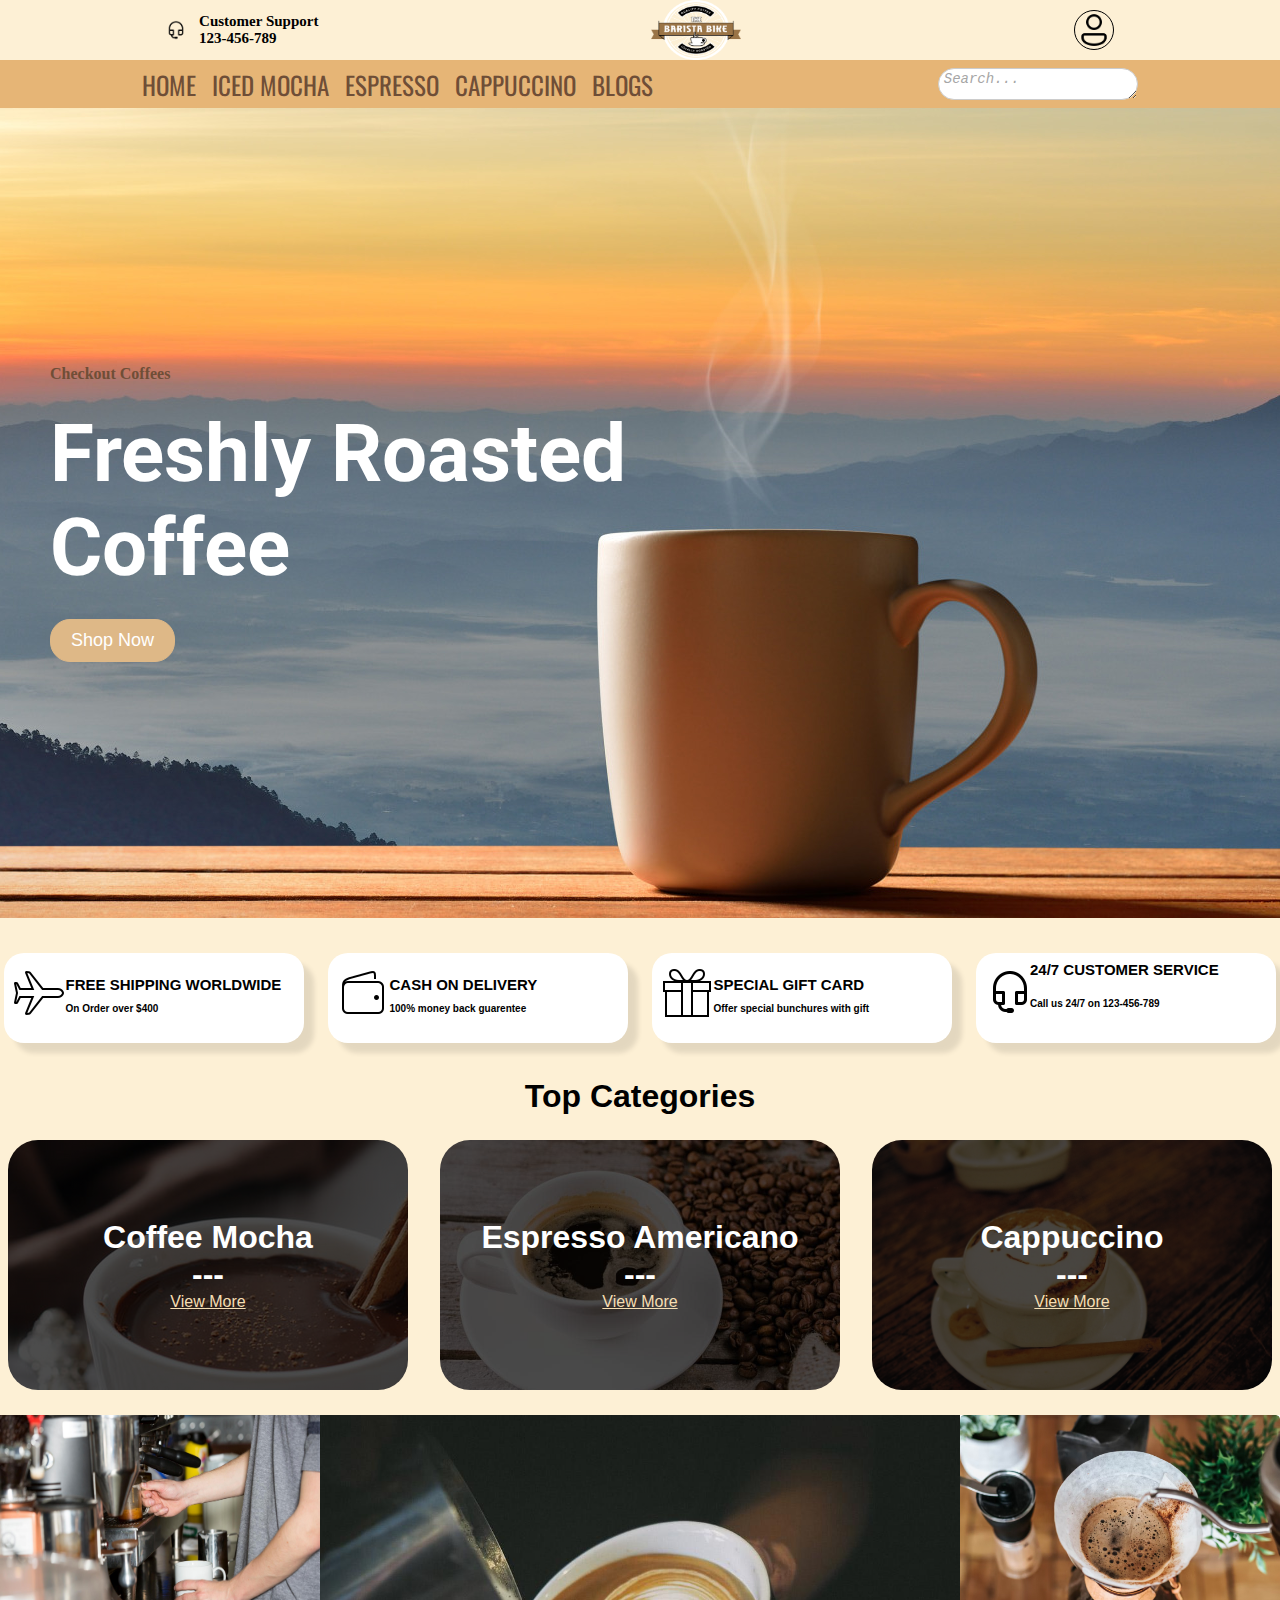
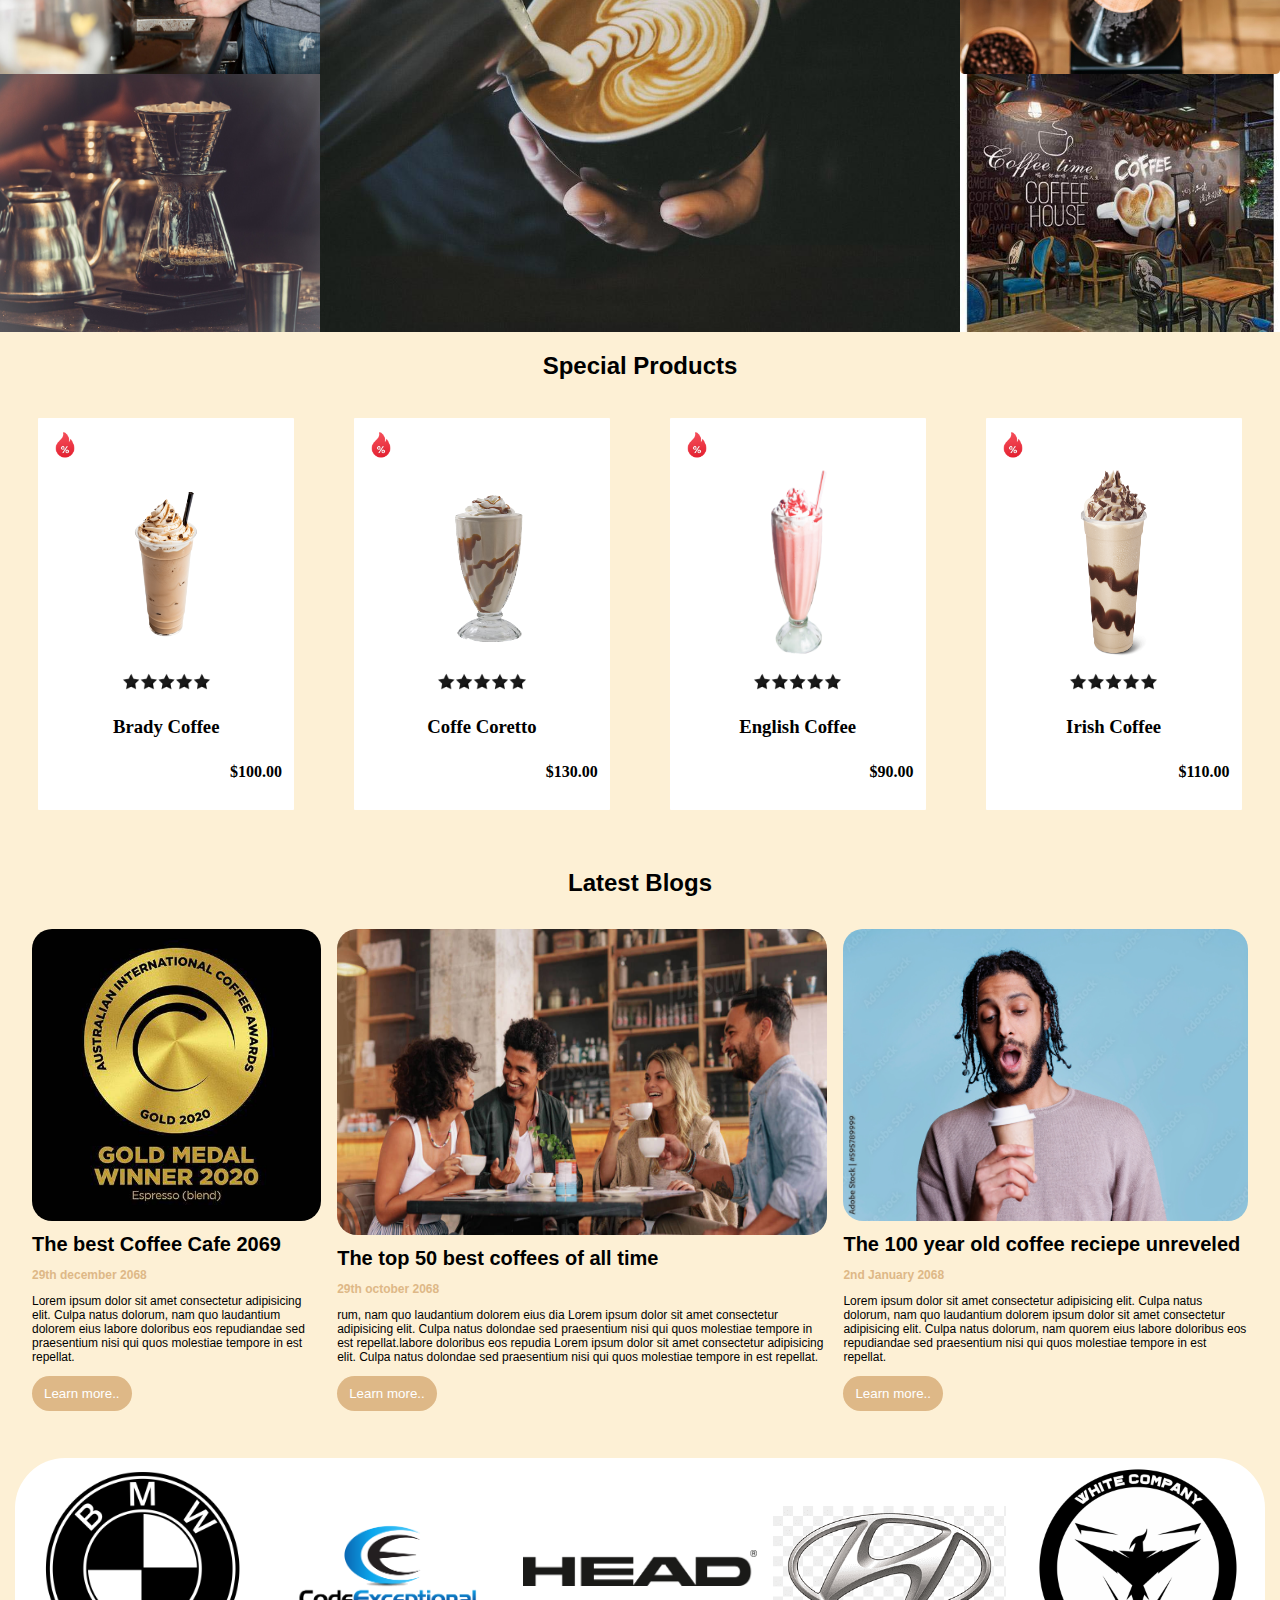
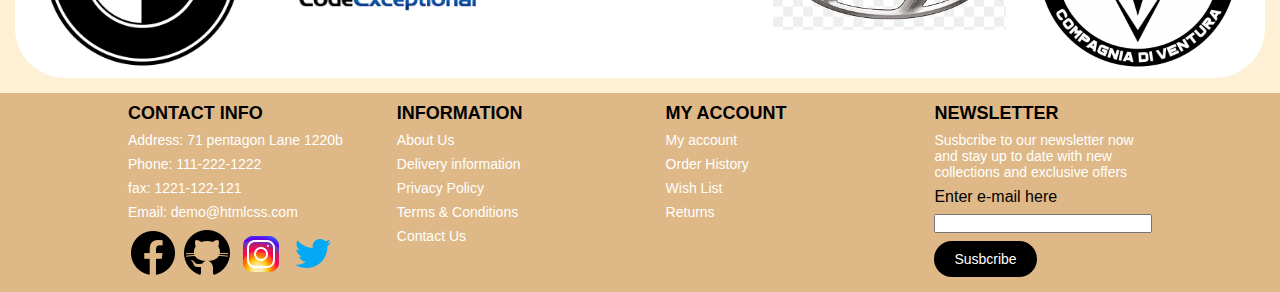
<file: index.html>
<!DOCTYPE html>
<html>
  <head>
    <title>Sperinto Cafe- Make you life easiest</title>
    <link rel="stylesheet" href="style.css" />
    <!-- <meta name="viewport" content="width=device-width, initial-scale=1.0">    -->
    <link rel="preconnect" href="https://fonts.googleapis.com" />
    <link rel="preconnect" href="https://fonts.gstatic.com" crossorigin />
    <link
      href="https://fonts.googleapis.com/css2?family=Oswald:wght@200..700&display=swap"
      rel="stylesheet"
    />
    <link rel="preconnect" href="https://fonts.googleapis.com" />
    <link rel="preconnect" href="https://fonts.gstatic.com" crossorigin />
    <link
      href="https://fonts.googleapis.com/css2?family=Roboto:ital,wght@0,100;0,300;0,400;0,500;0,700;0,900;1,100;1,300;1,400;1,500;1,700;1,900&display=swap"
      rel="stylesheet"
    />
  </head>

  <body>
    <header>
      <div class="first-header">
        <div class="customer-support">
          <a class="customer-support-logo">
            <img src="customer-support-logo.png"
          /></a>
          <h1>
            Customer Support
            <br />
            123-456-789
          </h1>
        </div>
        <a class="main-logo"><img src="main-logo.png" /></a>
        <a class="side-logo"><img src="side-logo.png" /> </a>
      </div>

      <div class="second-header">
        <nav class="navbar">
          <a href=""> HOME</a>
          <a href=""> ICED MOCHA</a>
          <a href=""> ESPRESSO</a>
          <a href=""> CAPPUCCINO</a>
          <a href=""> BLOGS</a>
        </nav>

        <textarea class="search-bar" placeholder="Search..."></textarea>
      </div>
    </header>
    <main>
      <div class="gallery">
        <div class="main">
          <h4>Checkout Coffees</h4>
          <h1>
            Freshly Roasted <br />
            Coffee
          </h1>
          <button>Shop Now</button>
        </div>
      </div>

      <div class="services">
        <div class="free-shipping">
          <a href=""> <img src="free-shipping-icon.png" /> </a>
          <h3>FREE SHIPPING WORLDWIDE</h3>
          <h4>On Order over $400</h4>
        </div>

        <div class="cash-on-delivery">
          <a href=""><img src="cash-on-delivery-icon.png" /></a>
          <h3>CASH ON DELIVERY</h3>
          <h4>100% money back guarentee</h4>
        </div>

        <div class="special-gift-card">
          <a href=""><img src="special-gift-icon.png" alt="" /></a>
          <h3>SPECIAL GIFT CARD</h3>
          <h4>Offer special bunchures with gift</h4>
        </div>

        <div class="customer-service">
          <a href=""><img src="customer-support-logo.png" alt="" /></a>
          <h3>24/7 CUSTOMER SERVICE</h3>
          <h4>Call us 24/7 on 123-456-789</h4>
        </div>
      </div>

      <h1 class="heading">Top Categories</h1>
      <div class="top-categories">
        <div class="coffee-mocha">
          <!-- <img src="coffee-mocha.png" alt=""> -->
          <h1>Coffee Mocha</h1>
          <h1>---</h1>
          <a href="" class="view-more">View More</a>
        </div>

        <div class="espresso-americano">
          <!-- <img src="espresso-americano.jpg" alt=""> -->
          <h1>Espresso Americano</h1>
          <h1>---</h1>
          <a href="" class="view-more">View More</a>
        </div>

        <div class="cappuccino">
          <!-- <img src="cappuccino.jpeg" alt=""> -->
          <h1>Cappuccino</h1>
          <h1>---</h1>
          <a href="" class="view-more">View More</a>
        </div>
      </div>

      <div class="gallery2">
        <a href="" class="A"><img src="coffee-making-1.jpeg" /></a>
        <a href="" class="b"><img src="Coffee-Making-2.jpg" /></a>
        <a href="" class="c"><img src="coffee-making-3.jpg" /></a>
        <a href="" class="d"><img src="coffee_brewing_4.jpg" /></a>
        <a href="" class="e"><img src="coffee-making-5.jpeg" /></a>
      </div>

      <h2 class="special-products-heading">Special Products</h2>

      <div class="special-products">
        <div class="brandy-coffee">
          <a class="hot-image"><img src="hot.png" /></a>
          <a class="coffee-img"> <img src="brandy-coffee.png" /></a>
          <a class="rating-img"> <img src="rating.png" /></a>
          <h3>Brady Coffee</h3>
          <h4>$100.00</h4>
        </div>

        <div class="coffee-coretto">
          <a class="hot-image"><img src="hot.png" /></a>
          <a class="coffee-img"> <img src="coffee-coretto.png" /></a>
          <a class="rating-img"> <img src="rating.png" /></a>
          <h3>Coffe Coretto</h3>
          <h4>$130.00</h4>
        </div>
        <div class="english-coffee">
          <a class="hot-image"><img src="hot.png" /></a>
          <a class="coffee-img"> <img src="English-coffee.png" /></a>
          <a class="rating-img"> <img src="rating.png" /></a>
          <h3>English Coffee</h3>
          <h4>$90.00</h4>
        </div>
        <div class="irish-coffee">
          <a class="hot-image"><img src="hot.png" /></a>
          <a class="coffee-img"> <img src="Irish-coffee.png" /></a>
          <a class="rating-img"> <img src="rating.png" /></a>
          <h3>Irish Coffee</h3>
          <h4>$110.00</h4>
        </div>
      </div>

      <h2 class="latest-blog-heading">Latest Blogs</h2>

      <div class="latest-blogs">
        <div class="best-coffee">
          <a class="best-coffee-img" href="">
            <img src="best-coffee-img.jpeg" />
          </a>
          <h1>The best Coffee Cafe 2069</h1>
          <h2>29th december 2068</h2>
          <p>
            Lorem ipsum dolor sit amet consectetur adipisicing elit. Culpa natus
            dolorum, nam quo laudantium dolorem eius labore doloribus eos
            repudiandae sed praesentium nisi qui quos molestiae tempore in est
            repellat.
          </p>
          <button class="learn-more-btn">Learn more..</button>
        </div>

        <div class="top-50-coffee">
          <a class="top-50-coffee-img" href="">
            <img src="top-best-coffee-img.jpeg" />
          </a>
          <h1>The top 50 best coffees of all time</h1>
          <h2>29th october 2068</h2>
          <p>
            rum, nam quo laudantium dolorem eius dia Lorem ipsum dolor sit amet
            consectetur adipisicing elit. Culpa natus dolondae sed praesentium
            nisi qui quos molestiae tempore in est repellat.labore doloribus eos
            repudia Lorem ipsum dolor sit amet consectetur adipisicing elit.
            Culpa natus dolondae sed praesentium nisi qui quos molestiae tempore
            in est repellat.
          </p>
          <button class="learn-more-btn">Learn more..</button>
        </div>

        <div class="the-100yearold-coffee">
          <a class="the-100yearold-coffee-img" href="">
            <img src="100-year-coffee-img.jpg" />
          </a>
          <h1>The 100 year old coffee reciepe unreveled</h1>
          <h2>2nd January 2068</h2>
          <p>
            Lorem ipsum dolor sit amet consectetur adipisicing elit. Culpa natus
            dolorum, nam quo laudantium dolorem ipsum dolor sit amet consectetur
            adipisicing elit. Culpa natus dolorum, nam quorem eius labore
            doloribus eos repudiandae sed praesentium nisi qui quos molestiae
            tempore in est repellat.
          </p>
          <button class="learn-more-btn">Learn more..</button>
        </div>
      </div>

      <div class="partners"></div>
      <div class="sponsers-container">
        <div class="sponsers">
          <a href=""> <img src="bmw.png" alt="" /></a>
          <a href=""> <img src="code-exceptiona.png" alt="" /></a>
          <a href=""> <img src="HEAD_logo.png" alt="" /></a>
          <a href=""> <img src="huandai.png" alt="" /></a>
          <a href=""> <img src="white-company.png" alt="" /></a>
        </div>
      </div>
    </main>

    <footer>
        <div class="first-footer">

            <div class="contact-info">
                <h2>CONTACT INFO</h2>
                <h3>Address: 71 pentagon Lane 1220b</h3>
                <a>Phone: 111-222-1222</a>
                <a>fax: 1221-122-121</a>
                <a>Email: demo@htmlcss.com</a>
                <div class="social-icons">
                    <a href=""><img src="icons8-facebook-50.png" alt="" /></a>
                    <a href=""><img src="icons8-github-50.png" alt="" /></a>
                    <a href=""><img src="icons8-instagram-48.png" alt="" /></a>
                    <a href=""><img src="icons8-twitter-48.png" alt="" /></a>
                </div>
            </div>
            
            <div class="information">
                <h2>INFORMATION</h2>
                <a href="">About Us</a>
                <a href="">Delivery information</a>
                <a href="">Privacy Policy</a>
                <a href="">Terms & Conditions</a>
                <a href="">Contact Us</a>
            </div>
            
            <div class="my-account">
                <h2>MY ACCOUNT</h2>
                <a href="">My account</a>
                <a href="">Order History</a>
                <a href="">Wish List</a>
                <a href="">Returns</a>
            </div>
            <div class="newsletter">
                <h2>NEWSLETTER</h2>
                <h3>
                    Susbcribe to our newsletter now and stay up to date with new
                    collections and exclusive offers
                </h3>
                
                <label>Enter e-mail here</label>
                <input type="text" name="" id="">
                <a href="" class="susbcribe-btn">Susbcribe</a>
            </div>
        </div>


        <div class="second-footer">
        </div>
        </footer>
    </body>
    </html>
</file>
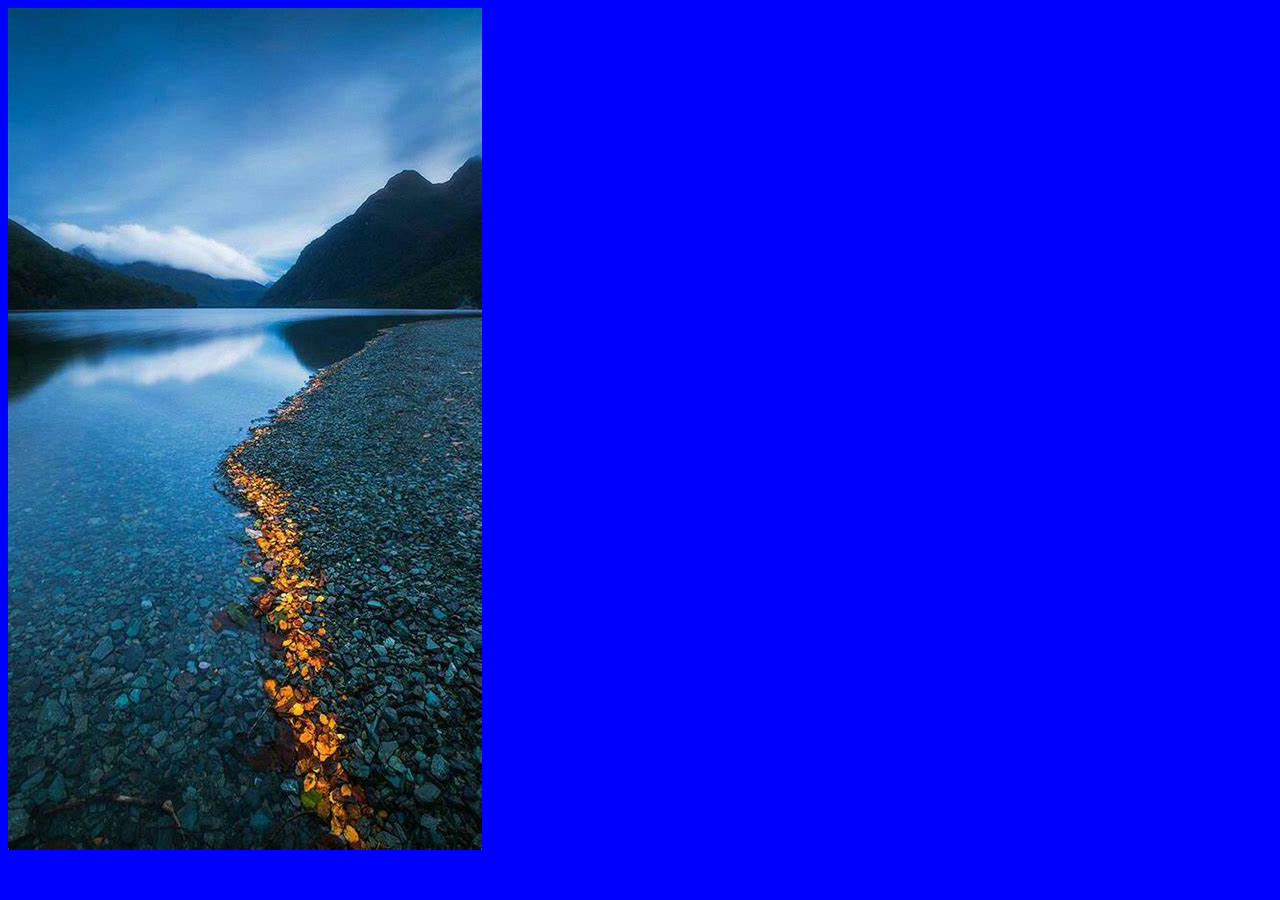
<file: demos/demo.html>
<!DOCTYPE html>
<html>
  <head>
    <title>Title</title>
    <link rel="stylesheet" href="demo.css">
</head>

  <body>
        <div class="demo"> 
            <a href=""><img src="OIP.jpeg" alt=""></a>
        </div>
  </body>
</html>
</file>
<file: style.css>
* {
  margin: 0;
  padding: 0;
  box-sizing: border-box;
}

body {
  height: 100vh;
  display: flex;
  flex-direction: column;
  margin: 0;
  padding: 0;
}

header {
  display: block;
}

/* Customer support container  */
.customer-support {
  display: flex;
  justify-content: center;
  align-items: center;
  column-gap: 0.8em;
}

.customer-support-logo {
  height: 20px;
}

.customer-support img {
  width: 100%;
  height: 100%;
  object-fit: cover;
}

.customer-support h1 {
  font-size: 15px;
}

/* First Header container */

.first-header {
  display: flex;
  background-color: #fdf0d5;
  flex-direction: row;
  justify-content: space-around;
  align-items: center;
}

.main-logo {
  display: inline-block;
  width: 90px;
  height: 60px;
}

.main-logo img {
  width: 100%;
  height: 100%;
  object-fit: fill;
  display: block;
}

.side-logo {
  width: 40px;
  height: 40px;
  border: 1px solid black;
  border-radius: 50%;
}

.side-logo img {
  width: 100%;
  height: 100%;
  object-fit: cover;
}

/* Second header  */
.second-header {
  display: flex;
  justify-content: space-around;
  align-items: center;
  background-color: rgb(230, 181, 118);
  height: 3em;
  margin: 0px;
  padding: 0px;
}

.navbar {
  display: flex;
  justify-content: center;
  align-items: center;
  column-gap: 1em;
  flex-direction: row;
}

.navbar a {
  color: #6f4e37;
  font-family: "Oswald", sans-serif;
  text-decoration: none;
  font-size: 25px;
}

.search-bar {
  display: flex;
  overflow: hidden;
  text-align: left;
  justify-content: center;
  line-height: 10px;
  width: 200px;
  border-radius: 20px;
  border: 1px solid #ccc;
  padding: 5px;
}

.search-bar::placeholder {
  color: grey;
  font-style: italic;
  font-size: 14px;
  opacity: 0.7;
}

/* Gallery  */
.gallery {
  display: flex;
  flex-direction: column;
  align-items: left;
  justify-content: center;
  margin: 0px;
  padding-left: 50px;
  height: 90vh;
  background-image: url("banner.jpg");
  background-position: right;
}

.main {
  display: flex;
  background-color: transparent;
  flex-direction: column;
  row-gap: 1.5em;
}

.main h4 {
  color: #6f4e37;
}

.main h1 {
  color: white;
  font-family: "Roboto", sans-serif;
  font-size: 80px;
}

.main button {
  width: fit-content;
  padding: 10px 20px;
  border: 1px solid burlywood;
  background-color: burlywood;
  color: white;
  font-size: 18px;
  border-radius: 20px;
  overflow: hidden;
}

/* Services */

.services {
  background-color: #fdf0d5;
  height: 160px;
  display: flex;
  column-gap: 1em;
  justify-content: space-around;
  align-items: center;
}

.free-shipping,
.cash-on-delivery,
.special-gift-card,
.customer-service {
  height: 90px;
  background-color: white;
  border-radius: 20px;
  display: grid;
  column-gap: 1.5em;
  grid-template-columns: 10% 90%;
  grid-template-rows: 50% 50%;
  grid-template-areas:
    "a title"
    "a sub";

  width: 300px;
  overflow: hidden;
  box-shadow: 10px 10px 5px rgba(0, 0, 0, 0.1);
}

.free-shipping,
.cash-on-delivery,
.special-gift-card,
.customer-service a {
  padding: 15px 15px 5px 10px;
  grid-area: a;
}

.free-shipping h3,
.cash-on-delivery h3,
.special-gift-card h3,
.customer-service h3 {
  padding-top: 8px;
  align-items: center;
  justify-content: right;
  font-family: "Segoe UI", Tahoma, Geneva, Verdana, sans-serif;
  font-size: 15px;
  grid-area: title;
}

.free-shipping h4,
.cash-on-delivery h4,
.special-gift-card h4,
.customer-service h4 {
  font-family: "Segoe UI", Tahoma, Geneva, Verdana, sans-serif;
  font-size: 10px;
  grid-area: sub;
}

/*  Top= categories  */

.heading {
  font-family: "Segoe UI", Tahoma, Geneva, Verdana, sans-serif;
  display: flex;
  justify-content: center;
  background-color: #fdf0d5;
}

.top-categories {
  font-family: "Segoe UI", Tahoma, Geneva, Verdana, sans-serif;
  background-color: #fdf0d5;
  display: flex;
  column-gap: 1em;
  flex-direction: row;
  justify-content: space-around;
  align-items: center;
  height: 300px;
}

.coffee-mocha {
  display: flex;
  flex-direction: column;
  justify-content: center;
  align-items: center;
  background-image: url(coffee-mocha.png);
  height: 250px;
  width: 400px;
  border-radius: 30px;
  background-size: cover;
  background: rgba(0, 0, 0, 0.7) url("coffee-mocha.png");
  background-blend-mode: darken;
}

.coffee-mocha h1,
.espresso-americano h1,
.cappuccino h1 {
  color: white;
}

.coffee-mocha a,
.espresso-americano a,
.cappuccino a {
  color: wheat;
}

.espresso-americano {
  display: flex;
  flex-direction: column;
  justify-content: center;
  align-items: center;
  /* background-image: url(espresso-americano.jpg); */
  background: rgba(0, 0, 0, 0.7) url("espresso-americano.jpg");
  object-fit: cover;
  height: 250px;
  width: 400px;
  border-radius: 30px;
  background-size: cover;
  background-blend-mode: darken;
}

.cappuccino {
  display: flex;
  flex-direction: column;
  justify-content: center;
  align-items: center;
  background: rgba(0, 0, 0, 0.7) url("cappuccino.jpeg");
  object-fit: cover;
  height: 250px;
  width: 400px;
  border-radius: 30px;
  background-size: cover;
  background-blend-mode: darken;
}

/* Gallery 2 */

.gallery2 {
  display: grid;
  grid-template-columns: 25% 50% 25%;
  grid-template-rows: 50% 50%;
  grid-template-areas:
    "a b c"
    "d b e";
}

.gallery2 a {
  height: auto;
  width: auto;
  object-fit: cover;
}

.gallery2 a img {
  width: 100%;
  height: 100%;
}

.gallery2 .A {
  grid-area: a;
}

.gallery2 .b {
  grid-area: b;
}

.gallery2 .c {
  grid-area: c;
}

.gallery2 .d {
  grid-area: d;
}

.gallery2 .e {
  grid-area: e;
}

/* Special Products */

.special-products-heading {
  padding-top: 20px;
  font-family: "Segoe UI", Tahoma, Geneva, Verdana, sans-serif;
  text-align: center;
  background-color: #fdf0d5;
}

.special-products {
  display: flex;
  column-gap: 5%;
  padding: 3%;
  background-color: #fdf0d5;
  max-height: 500px;
}

.brandy-coffee,
.coffee-coretto,
.english-coffee,
.irish-coffee {
  border: none;
  border-radius: 1px;
  padding: 1% 1% 0% 1%;
  margin: 0;
  background-color: white;
  height: auto;
  width: auto;
  display: grid;
  grid-template-columns: 100%;
  grid-template-rows: 10% 50% 12% 12% 12%;
  grid-template-areas:
    "hot"
    "main-img"
    "rating"
    "name"
    "price";
}

.hot-image {
  grid-area: hot;
}

.hot-image img {
  height: 30px;
  width: 30px;
}
.coffee-img {
  justify-self: center;
  grid-area: main-img;
  width: 70%;
}

.coffee-img img {
  height: 100%;
  width: 100%;
}

.rating-img {
  grid-area: rating;
  justify-self: center;
  align-items: center;
  display: flex;
  justify-items: center;
}

.rating-img img {
  width: 100%;
  height: 50%;
}

.special-products h3 {
  display: flex;
  align-items: center;
  justify-content: center;
  grid-area: name;
  text-align: center;
}

.special-products h4 {
  display: flex;
  align-items: center;
  justify-content: right;
  grid-area: price;
}

/* Latest blogs section  */

.latest-blog-heading {
  padding-top: 20px;
  font-family: "Segoe UI", Tahoma, Geneva, Verdana, sans-serif;
  background-color: #fdf0d5;
  text-align: center;
}

.latest-blogs {
  display: flex;
  background-color: #fdf0d5;
  column-gap: 1em;
  flex-direction: row;
  justify-content: space-around;
  padding: 2em;
}

.best-coffee,
.top-50-coffee,
.the-100yearold-coffee {
  flex: initial;
  display: flex;
  flex-direction: column;
  row-gap: 1em;
  justify-content: space-around;
}

.best-coffee a,
.top-50-coffee a,
.the-100yearold-coffee a {
  width: auto;
  height: 100%;
  object-fit: cover;
}

.best-coffee a img,
.top-50-coffee a img,
.the-100yearold-coffee a img {
  width: 100%;
  height: 100%;
  border-radius: 20px;
}

.best-coffee h2,
.top-50-coffee h2,
.the-100yearold-coffee h2 {
  font-family: "Segoe UI", Tahoma, Geneva, Verdana, sans-serif;
  color: burlywood;
  font-weight: 600;
  font-size: 12px;
}

.best-coffee h1,
.top-50-coffee h1,
.the-100yearold-coffee h1 {
  font-family: "Segoe UI", Tahoma, Geneva, Verdana, sans-serif;
  font-size: 20px;
}

.best-coffee,
.top-50-coffee,
.the-100yearold-coffee {
  font-family: "Segoe UI", Tahoma, Geneva, Verdana, sans-serif;
  font-size: 12px;
}

.learn-more-btn {
  background-color: burlywood;
  border: 0px;
  width: fit-content;
  padding: 10px 12px 10px 12px;
  border-radius: 20px;
  color: white;
}

.sponsers-container {
  background-color: #fdf0d5;
  display: flex;
  height: 250px;
  /* padding-bottom: %; */
}
.sponsers {
  display: flex;
  flex-direction: row;
  align-items: space-around;
  column-gap: 1em;
  padding: 10px;
  background-color: white;
  margin: 15px;
  border-radius: 50px;
}

.sponsers a {
  flex: 1;
  display: flex;
  width: auto;
  height: auto;
}

.sponsers a img {
  object-fit: contain;
  height: 100%;
  width: 100%;
}

/* First-footer */
.first-footer {
  display: flex;
  font-family: "Segoe UI", Tahoma, Geneva, Verdana, sans-serif;
  background-color: burlywood;
  padding: 10px 10% 10px 10%;
  justify-content: center;
  column-gap: 5%;

}

.first-footer h2 {
  font-size: 18px;
}

.first-footer h3,
.first-footer h4,
.first-footer a {
  font-size: 14px;
  font-weight: 200;
  color: white;
  text-decoration: none;
}

.contact-info,
.information,
.my-account,
.newsletter {
  display: flex;
  row-gap: .5em;
  flex: 1;
  flex-direction: column;
}

.newsletter a{ 
  color: white;
  background-color: black;
  text-align: center;
  width: fit-content;
  padding: 10px 20px 10px 20px;
  border-radius: 20px;
}
</file>
<file: demos/demo.css>
.demo{ 

}


.demo a{ 
height:auto ;
width: auto;
display: inline-block;

}

.demo a img{ 

height: 100%;
width: 100%;

}

body{ 
    width: auto;
    background-color: blue;

}
</file>
